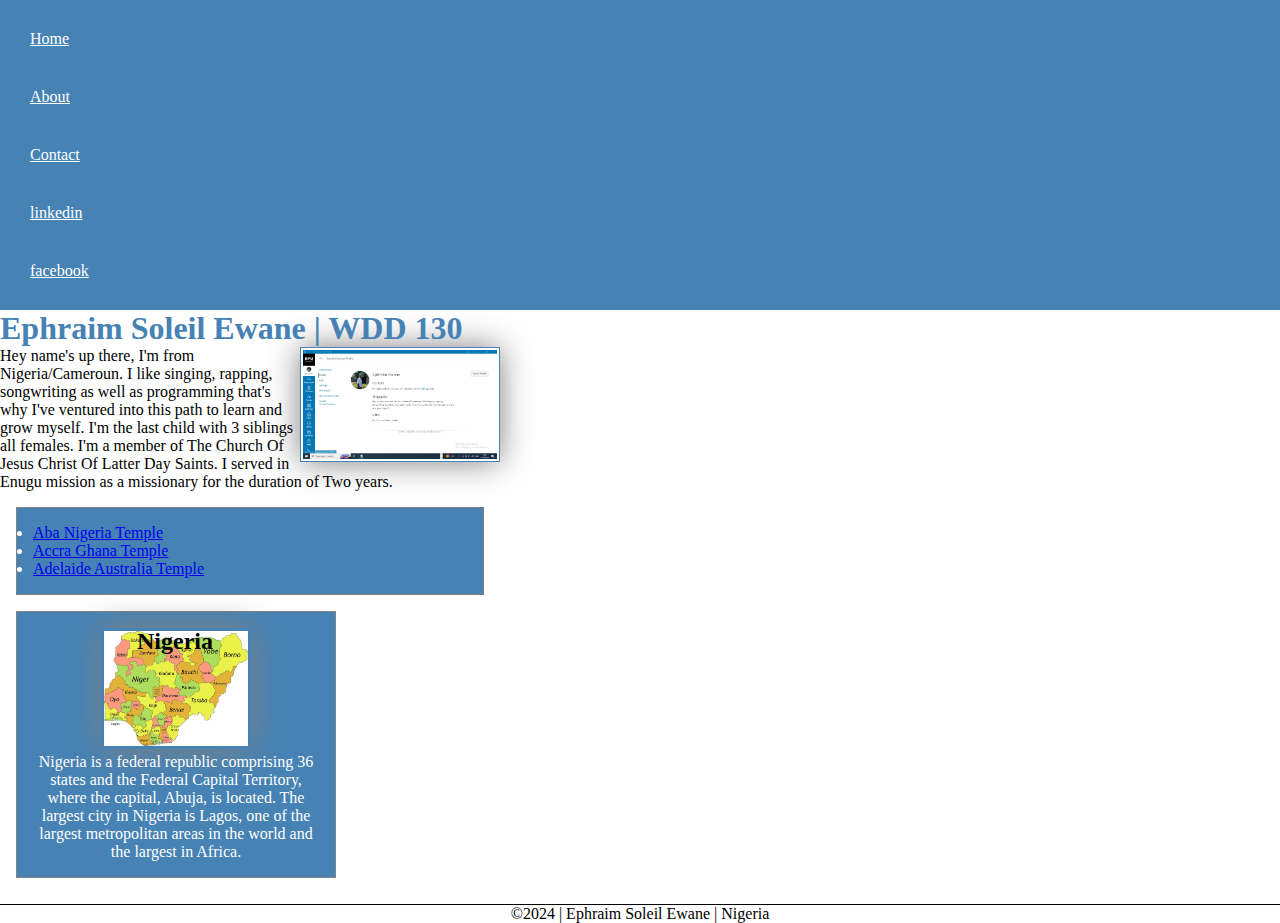
<file: index.html>
<!DOCTYPE html>
<html lang="en-US">
    <head>
        <meta charset="utf-8">
        <meta name="viewport" content="width=device-width, initial-scale=1">
        <title>Ephraim | WDD 130</title>
        <meta name="description" content="This page is an assignment given from from web development cass in brigham young university idaho. This page contains a bit of information about me, this could be known as my profile.">
        <meta name="author" content="Ephraim Soleil Ewane">
        <link rel="stylesheet" href="styles/styles.css">
    </head>
    <body>
        <header>
            <nav>
                <a href="index.html">Home</a>
                <a href="#">About</a>
                <a href="#">Contact</a>
                <a href=" https://linkedin.com">linkedin</a>
                <a href="https://facebook.com">facebook</a>
            </nav>
        </header>
        <main>
            <h1>Ephraim Soleil Ewane | WDD 130</h1>
            <img id="profile_pic" src="./images/profile.jpg" alt="my profile" width="200">
            <p>Hey name's up there, I'm from Nigeria/Cameroun. I like singing, rapping, songwriting as well as programming that's why I've ventured into this path to learn and grow myself. I'm the last child with 3 siblings all females. I'm a member of The Church Of Jesus Christ Of Latter Day Saints. I served in Enugu mission as a missionary for the duration of Two years.</p>

            <ul class="box">
                <li><a href="https://www.churchofjesuschrist.org/temples/details/aba-nigeria-temple?lang=eng" target="_blank">Aba Nigeria Temple</a></li>
                <li><a href="https://www.churchofjesuschrist.org/temples/details/accra-ghana-temple?lang=eng" target="_blank">Accra Ghana Temple</a></li>
                <li><a href="https://www.churchofjesuschrist.org/temples/details/adelaide-australia-temple?lang=eng" target="_blank">Adelaide Australia Temple</a></li>
            </ul>
        </main>

        <aside class="box ">
            <h2 id="state">Nigeria</h2>
            <img src="./images/nigeria.jpg" alt="Map of Nigeria">
            <p>Nigeria is a federal republic comprising 36 states and the Federal Capital Territory, where the capital, Abuja, is located. The largest city in Nigeria is Lagos, one of the largest metropolitan areas in the world and the largest in Africa.</p>
        </aside>
        <footer>
            <p>&copy;2024 | Ephraim Soleil Ewane  | Nigeria</p>
        </footer>
    </body>  
    <!--25 September-->
</html>
</file>
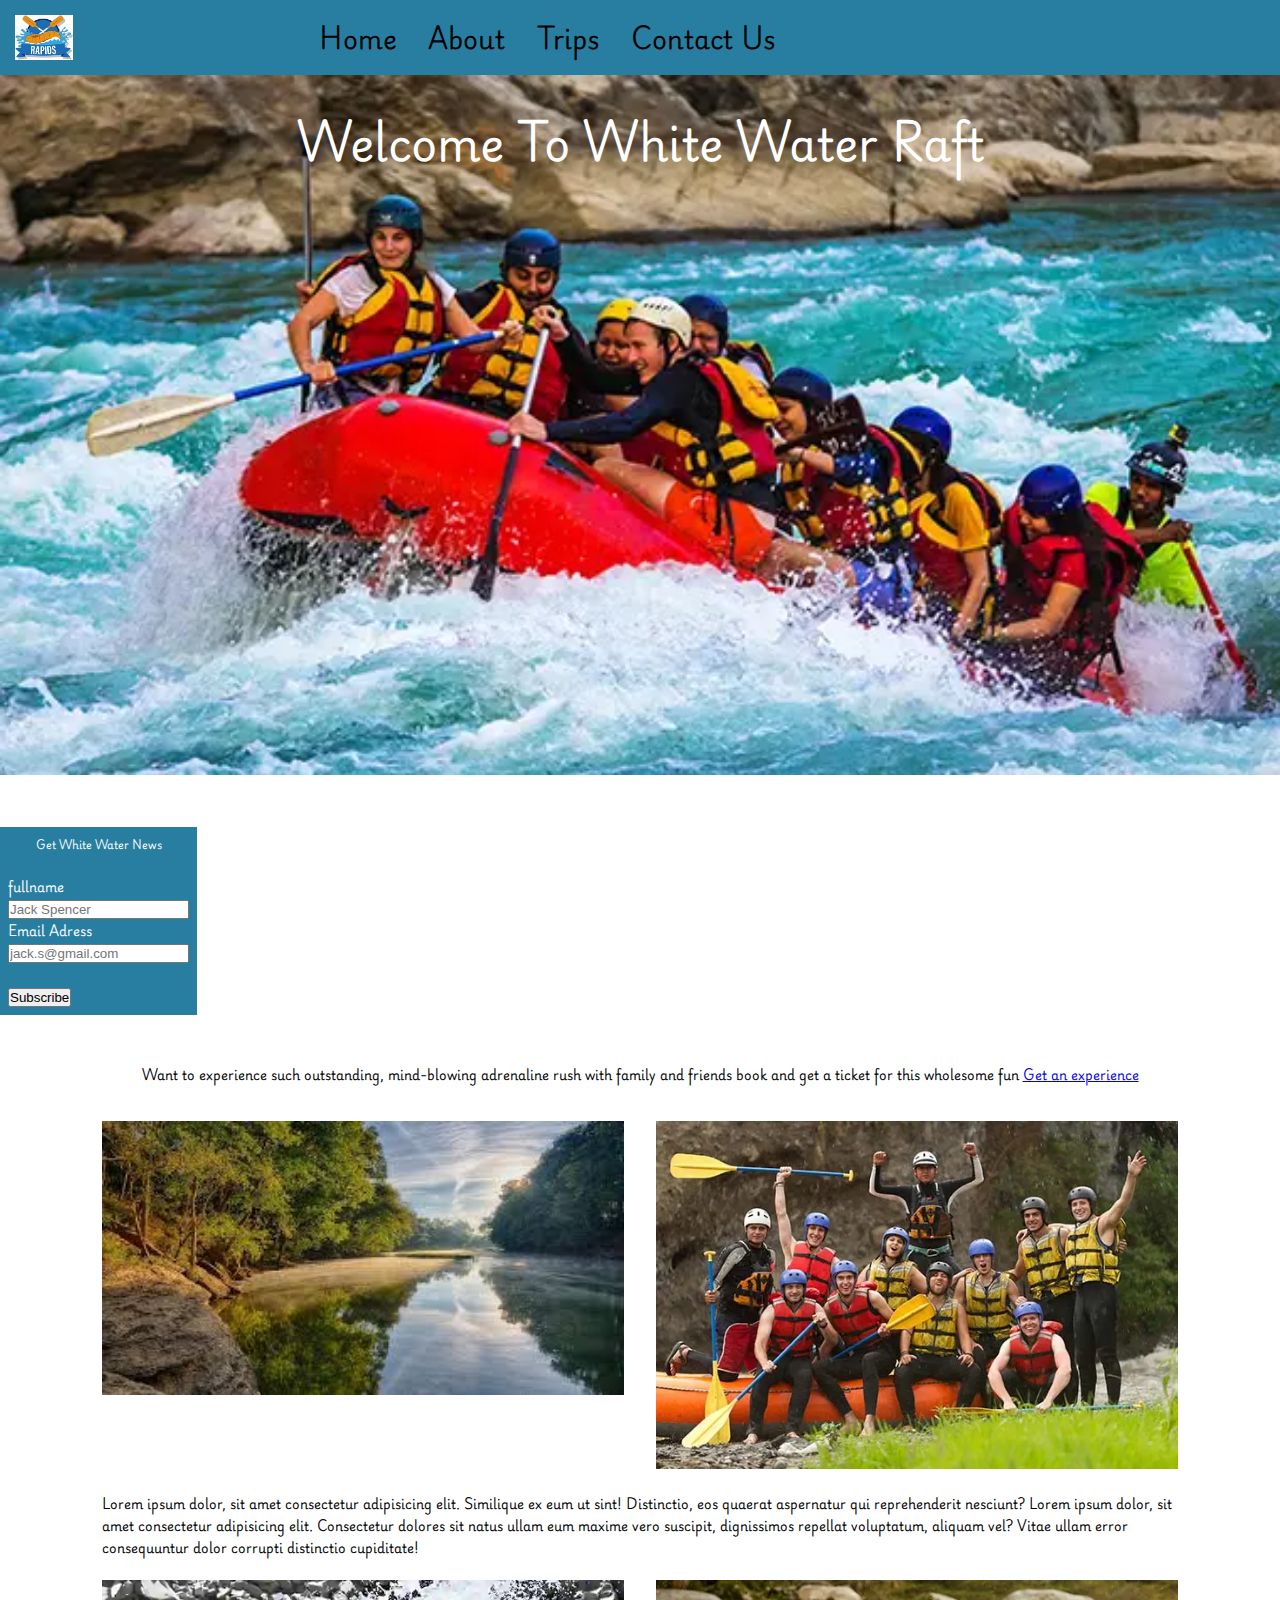
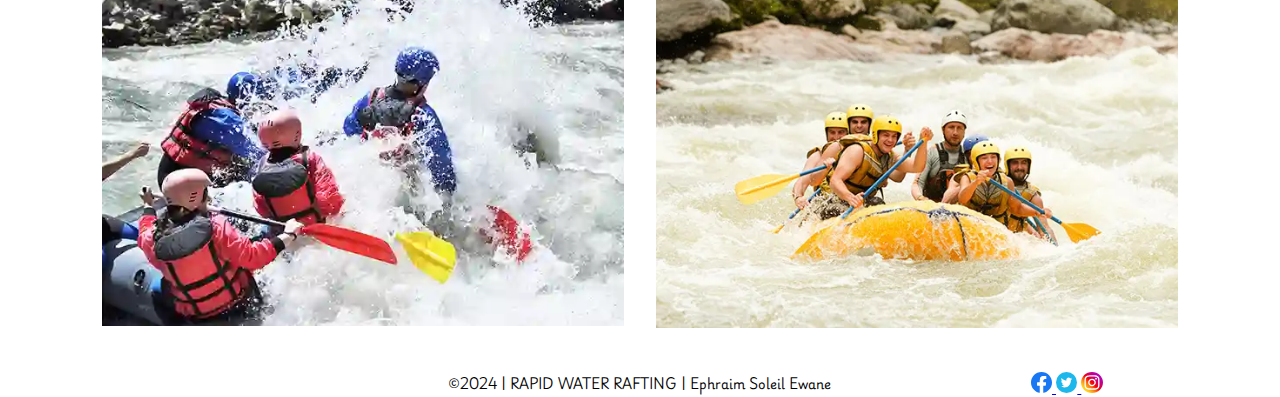
<file: wwr/index.html>
<!doctype html>
<html lang="en-US">
    <head>
        <meta charset="utf-8">
        <meta name="viewport" content="width=device-width, initial-scale=1">
        <title>Welcome To White Water Raff</title>
        <meta name="description" content="This is the home page of white water raft webpage">
        <link rel="preconnect" href="https://fonts.googleapis.com">
        <link rel="preconnect" href="https://fonts.gstatic.com" crossorigin>
        <link href="https://fonts.googleapis.com/css2?family=Playball&display=swap" rel="stylesheet">
        <link href="https://fonts.googleapis.com/css2?family=Playwrite+DE+Grund&display=swap" rel="stylesheet">
        <link rel="stylesheet" href="styles/rafting.css">
    </head>

    <body>
        <header>
            <img id="logo" src="./images/logo.jpeg" alt="company logo">
            <nav class="head_nav">
                <a href="index.html">Home</a>
                <a href="about.html">About</a>
                <a href="trips.html">Trips</a>
                <a href="contact.html">Contact Us</a>
            </nav>
        </header>
        <main>
            <div class="hero">
                <img src="./images/ad4.webp" alt="People rafting">
                <h1 id="home_message">Welcome To White Water Raft</h1>
            </div>

            <form id="home_form">
                <h5 id="news">Get White Water News</h5><br>
                <label for="fullname">fullname</label><br>
                <input type="text" id="fullname" name="fullname" placeholder="Jack Spencer"><br>
                <label for="email">Email Adress</label><br>
                <input type="text" id="email" name="email" placeholder="jack.s@gmail.com"><br><br>
                <input type="submit" value="Subscribe">
            </form>

            <p style="text-align: center;">Want to experience such outstanding, mind-blowing adrenaline rush with family and friends book and get a ticket for this wholesome fun <a href="trips.html">Get an experience</a></p>
            <br>
            <br>

            <div id="grid">
                <img id="g1" src="./images/ad1.jfif" alt="water raft">
                <img id="g2" src="./images/ad2.webp" alt="water raft">
                <p id="g3">Lorem ipsum dolor, sit amet consectetur adipisicing elit. Similique ex eum ut sint! Distinctio, eos quaerat aspernatur qui reprehenderit nesciunt? Lorem ipsum dolor, sit amet consectetur adipisicing elit. Consectetur dolores sit natus ullam eum maxime vero suscipit, dignissimos repellat voluptatum, aliquam vel? Vitae ullam error consequuntur dolor corrupti distinctio cupiditate!</p>
                <img id="g4" src="./images/ad3.webp" alt="water raft">
                <img id="g5" src="./images/ad5.webp" alt="water raft">
            </div>
        </main>
        

        <footer id="footer">
            <p class="footer_text">&copy;2024 | RAPID WATER RAFTING | Ephraim Soleil Ewane</p>
            <nav class="sociallinks">
                <a href="https://facebook.com">
                    <img src="images/facebook.svg" alt="Facebook">
                </a>
                <a href="https://twitter.com">
                    <img src="images/twitter.svg" alt="Twitter">
                </a>
                <a href="https://instagram.com">
                    <img src="images/instagram.svg" alt="Instagram">
                </a>
            </nav>
        </footer>
    </body>
</html>
</file>
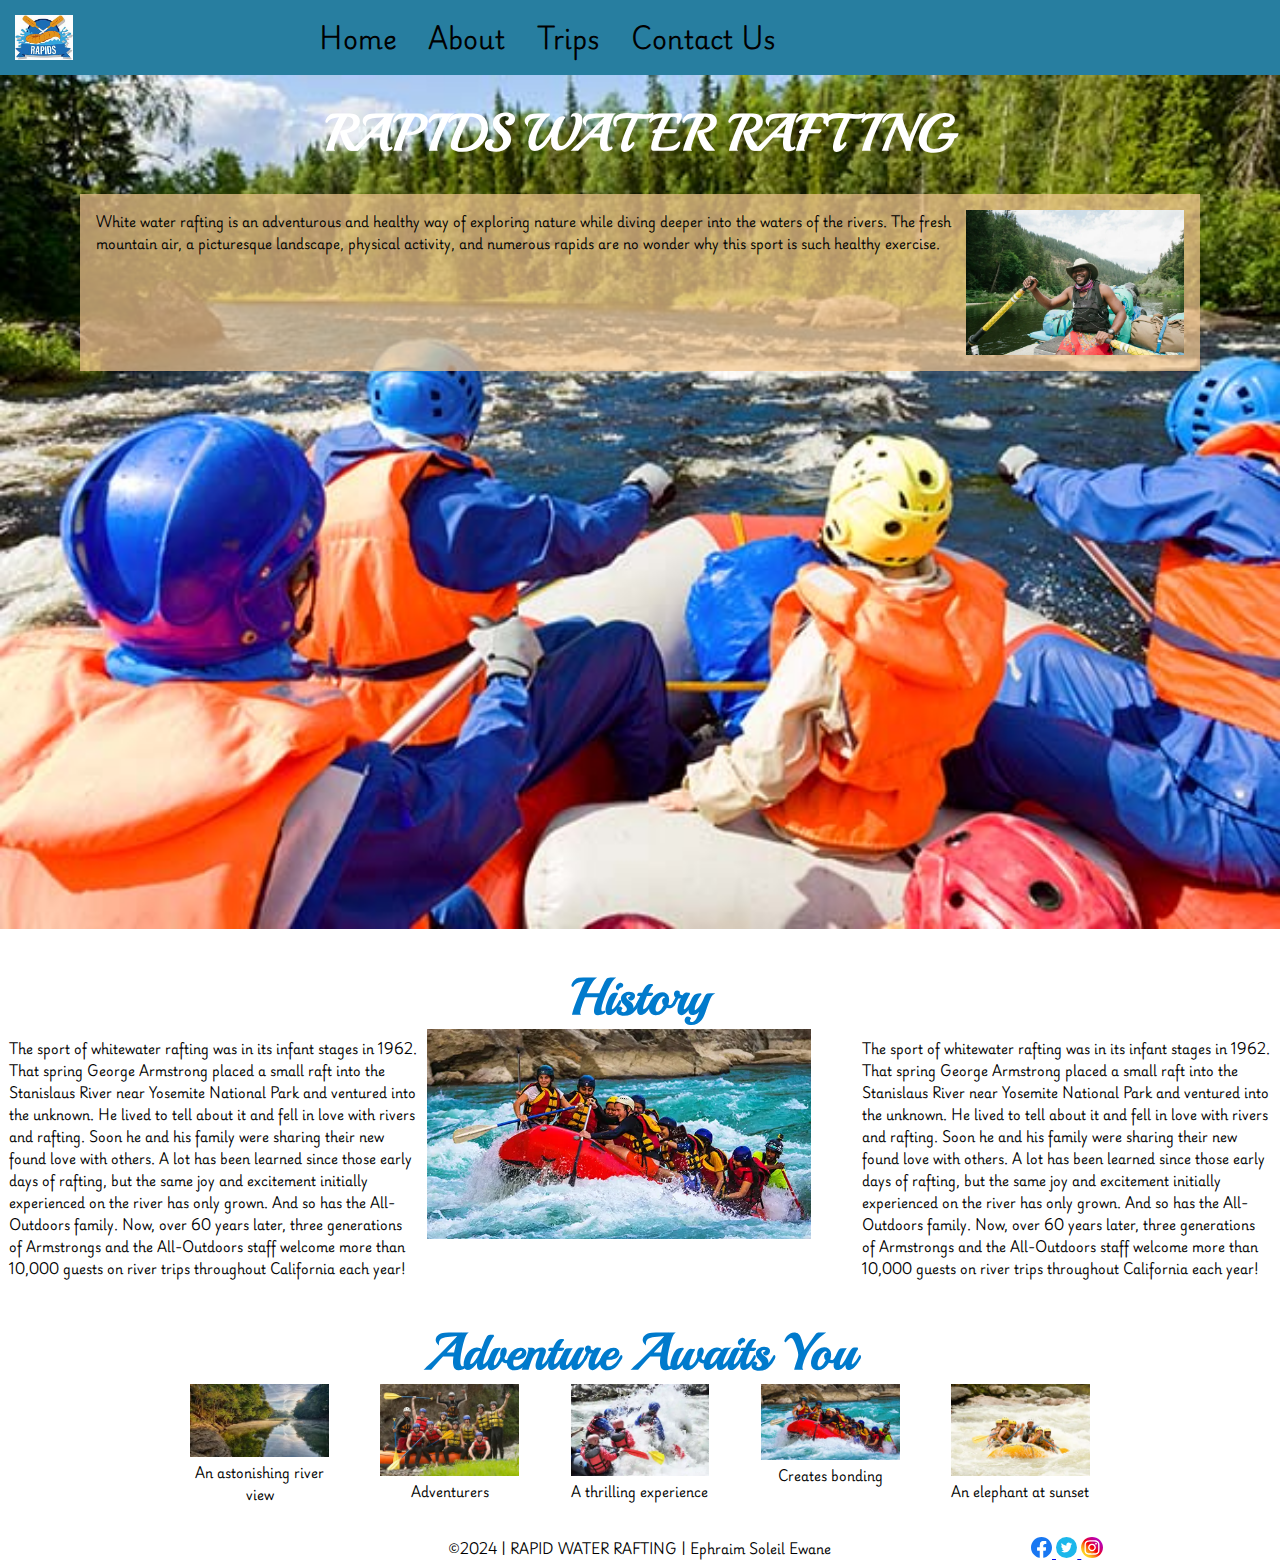
<file: wwr/about.html>
<!doctype html>
<html lang="en-US">
    <head>
        <meta charset="utf-8">
        <meta name="viewport" content="width=device-width, initial-scale=1">
        <title>White Water Rafting</title>
        <meta name="description" content="This highlights what page is about">
        <link rel="preconnect" href="https://fonts.googleapis.com">
        <link rel="preconnect" href="https://fonts.gstatic.com" crossorigin>
        <link href="https://fonts.googleapis.com/css2?family=Playball&display=swap" rel="stylesheet">
        <link href="https://fonts.googleapis.com/css2?family=Playwrite+DE+Grund&display=swap" rel="stylesheet">
        <link rel="stylesheet" href="styles/rafting.css">
    </head>

    <body>
        <header>
            <img id="logo" src="./images/logo.jpeg" alt="company logo">
            <nav class="head_nav">
                <a href="index.html">Home</a>
                <a href="about.html">About</a>
                <a href="trips.html">Trips</a>
                <a href="contact.html">Contact Us</a>
            </nav>
        </header>
        <main>
            <div class="hero">
                <img src="images/hero.jpg" alt="hero img">
                <h1 id="about_message">RAPIDS WATER RAFTING</h1>
                <article>
                    <img id="happy_client_pic" src="./images/happy_client.webp" alt="happy_client">
                    <p>White water rafting is an adventurous and healthy way of exploring nature while diving deeper into the waters of the rivers. The fresh mountain air, a picturesque landscape, physical activity, and numerous rapids are no wonder why this sport is such healthy exercise.</p>
                </article>
            </div>
        </main>
        <section id="history_section">
            <h2 class="item1">History</h2>
            <p class="item2">The sport of whitewater rafting was in its infant stages in 1962. That spring George Armstrong placed a small raft into the Stanislaus River near Yosemite National Park and ventured into the unknown. He lived to tell about it and fell in love with rivers and rafting.
            Soon he and his family were sharing their new found love with others. A lot has been learned since those early days of rafting, but the same joy and excitement initially experienced on the river has only grown. And so has the All-Outdoors family.  
            Now, over 60 years later, three generations of Armstrongs and the All-Outdoors staff welcome more than 10,000 guests on river trips throughout California each year!</p>
            <img class="item3" src="./images/ad4.webp" alt="image">
            <p class="item4">The sport of whitewater rafting was in its infant stages in 1962. That spring George Armstrong placed a small raft into the Stanislaus River near Yosemite National Park and ventured into the unknown. He lived to tell about it and fell in love with rivers and rafting.
                Soon he and his family were sharing their new found love with others. A lot has been learned since those early days of rafting, but the same joy and excitement initially experienced on the river has only grown. And so has the All-Outdoors family.  
                Now, over 60 years later, three generations of Armstrongs and the All-Outdoors staff welcome more than 10,000 guests on river trips throughout California each year!</p>

        </section>

        <section class="adventureimages">
            <h2 class="ad1">Adventure Awaits You</h2>
            <figure class="ad2">
                <img  src="./images/ad1.jfif" alt="adventurous image">
                <figcaption>An astonishing river view</figcaption>
              </figure>
    
              <figure class="ad3">
                <img  src="./images/ad2.webp" alt="adventurous image">
                <figcaption>Adventurers</figcaption>
              </figure>
    
              <figure class="ad4">
                <img src="./images/ad3.webp" alt="adventurous image">
                <figcaption>A thrilling experience</figcaption>
              </figure>
    
              <figure class="ad5">
                <img  src="./images/ad4.webp" alt="adventurous image">
                <figcaption>Creates bonding</figcaption>
              </figure>
    
              <figure class="ad6">
                <img  src="./images/ad5.webp" alt="adventurous image">
                <figcaption>An elephant at sunset</figcaption>
              </figure>
        </section>


       
        <footer>
            <p class="footer_text">&copy;2024 | RAPID WATER RAFTING | Ephraim Soleil Ewane</p>
            <nav class="sociallinks">
                <a href="https://facebook.com">
                    <img src="images/facebook.svg" alt="Facebook">
                </a>
                <a href="https://twitter.com">
                    <img src="images/twitter.svg" alt="Twitter">
                </a>
                <a href="https://instagram.com">
                    <img src="images/instagram.svg" alt="Instagram">
                </a>
            </nav>
        </footer>

    </body>
</html>
</file>
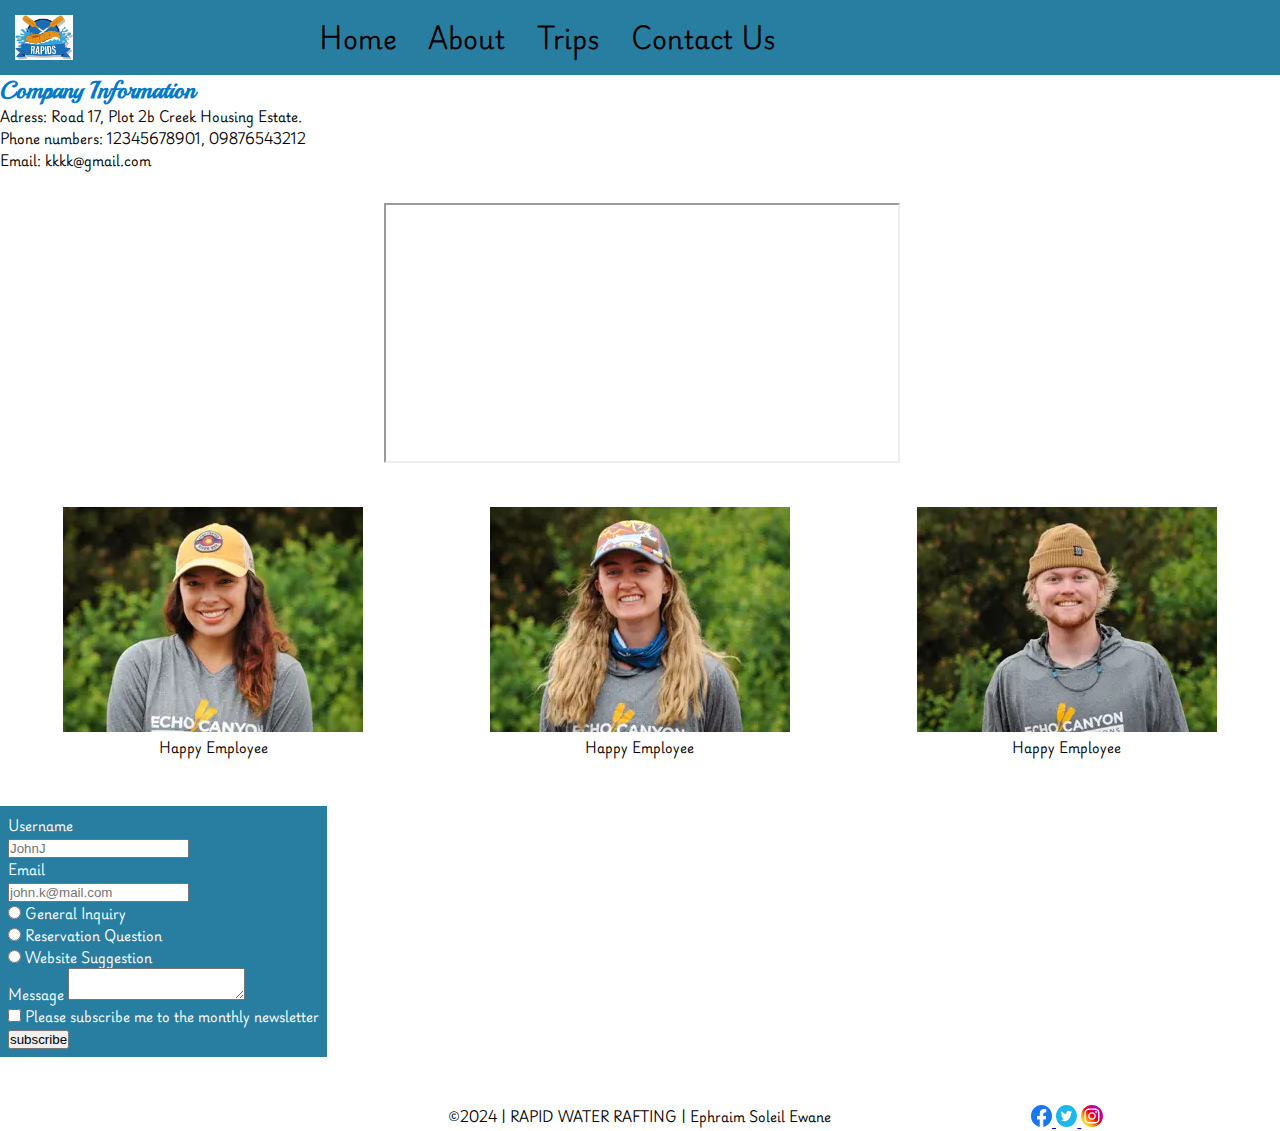
<file: wwr/contact.html>
<!doctype html>
<html lang="en-US">
    <head>
        <meta charset="utf-8">
        <meta name="viewport" content="width=device-width, initial-scale=1">
        <title>Contact White Water Raft</title>
        <meta name="description" content="This is a contact page of rapids water rafting">
        <link rel="preconnect" href="https://fonts.googleapis.com">
        <link rel="preconnect" href="https://fonts.gstatic.com" crossorigin>
        <link href="https://fonts.googleapis.com/css2?family=Playball&display=swap" rel="stylesheet">
        <link href="https://fonts.googleapis.com/css2?family=Playwrite+DE+Grund&display=swap" rel="stylesheet">
        <link rel="stylesheet" href="styles/rafting.css">
    </head>

    <body>
        <header>
            <img id="logo" src="./images/logo.jpeg" alt="company logo">
            <nav class="head_nav">
                <a href="index.html">Home</a>
                <a href="about.html">About</a>
                <a href="trips.html">Trips</a>
                <a href="contact.html">Contact Us</a>
            </nav>
        </header>
        <main>
            <h2>Company Information</h2>
            <p><strong>Adress:</strong> Road 17, Plot 2b Creek Housing Estate.</p>
            <p><strong>Phone numbers:</strong> 12345678901, 09876543212</p>
            <p><strong>Email:</strong> kkkk@gmail.com</p>
            <div id="frame_box">
            <iframe id="iframe" src="https://www.google.com/maps/embed?pb=!1m14!1m12!1m3!1d3975.7098163864553!2d7.054396788854986!3d4.819806600000027!2m3!1f0!2f0!3f0!3m2!1i1024!2i768!4f13.1!5e0!3m2!1sen!2sng!4v1729177624093!5m2!1sen!2sng"  allowfullscreen="" loading="lazy" referrerpolicy="no-referrer-when-downgrade"></iframe>
            </div>
        </main>

        <div id="emp">
            <figure>
                <img class="em" src="./images/em1.webp" alt="Happy Employee">
                <figcaption>Happy Employee</figcaption>
            </figure>
            <figure>
                <img class="em" src="./images/em.webp" alt="Happy Employee">
                <figcaption>Happy Employee</figcaption>
            </figure>
            <figure>
                <img class="em" src="./images/em2.webp" alt="Happy Employee">
                <figcaption>Happy Employee</figcaption>
            </figure>
        </div>
        <form>
            <label for="username">Username</label><br>
            <input type="text" id="username" name="username" placeholder="JohnJ"><br>

            <label for="email">Email</label><br>
            <input type="text" id="email" name="email" placeholder="john.k@mail.com"><br>

            <input type="radio" id="general_inquiry" name="purpose" value="General Inquiry">
            <label for="general_inquiry">General Inquiry</label><br>

            <input type="radio" id="reservation_question" name="purpose" value="Reservation Question">
            <label for="reservation_question">Reservation Question</label><br>

            <input type="radio" id="website_suggestion" name="purpose" value="Website Suggestion">
            <label for="website_suggestion">Website Suggestion</label><br>

            <label for="message">Message</label>
            <textarea 
            id="message" name="message"></textarea><br>

            <input type="checkbox" id="newsletter" name="newsletter">
            <label for="newsletter">Please subscribe me to the monthly newsletter</label><br>

            <input type="submit" value="subscribe">
        </form>

        <footer>
            <p class="footer_text">&copy;2024 | RAPID WATER RAFTING | Ephraim Soleil Ewane</p>
            <nav class="sociallinks">
                <a href="https://facebook.com">
                    <img src="images/facebook.svg" alt="Facebook">
                </a>
                <a href="https://twitter.com">
                    <img src="images/twitter.svg" alt="Twitter">
                </a>
                <a href="https://instagram.com">
                    <img src="images/instagram.svg" alt="Instagram">
                </a>
            </nav>
        </footer>

    </body>
</html>


<!--https://app.moqups.com/hX669KTc7U4VqF6Sdl1rW2oo6snzRuet/view/page/ad64222d5-->
</file>
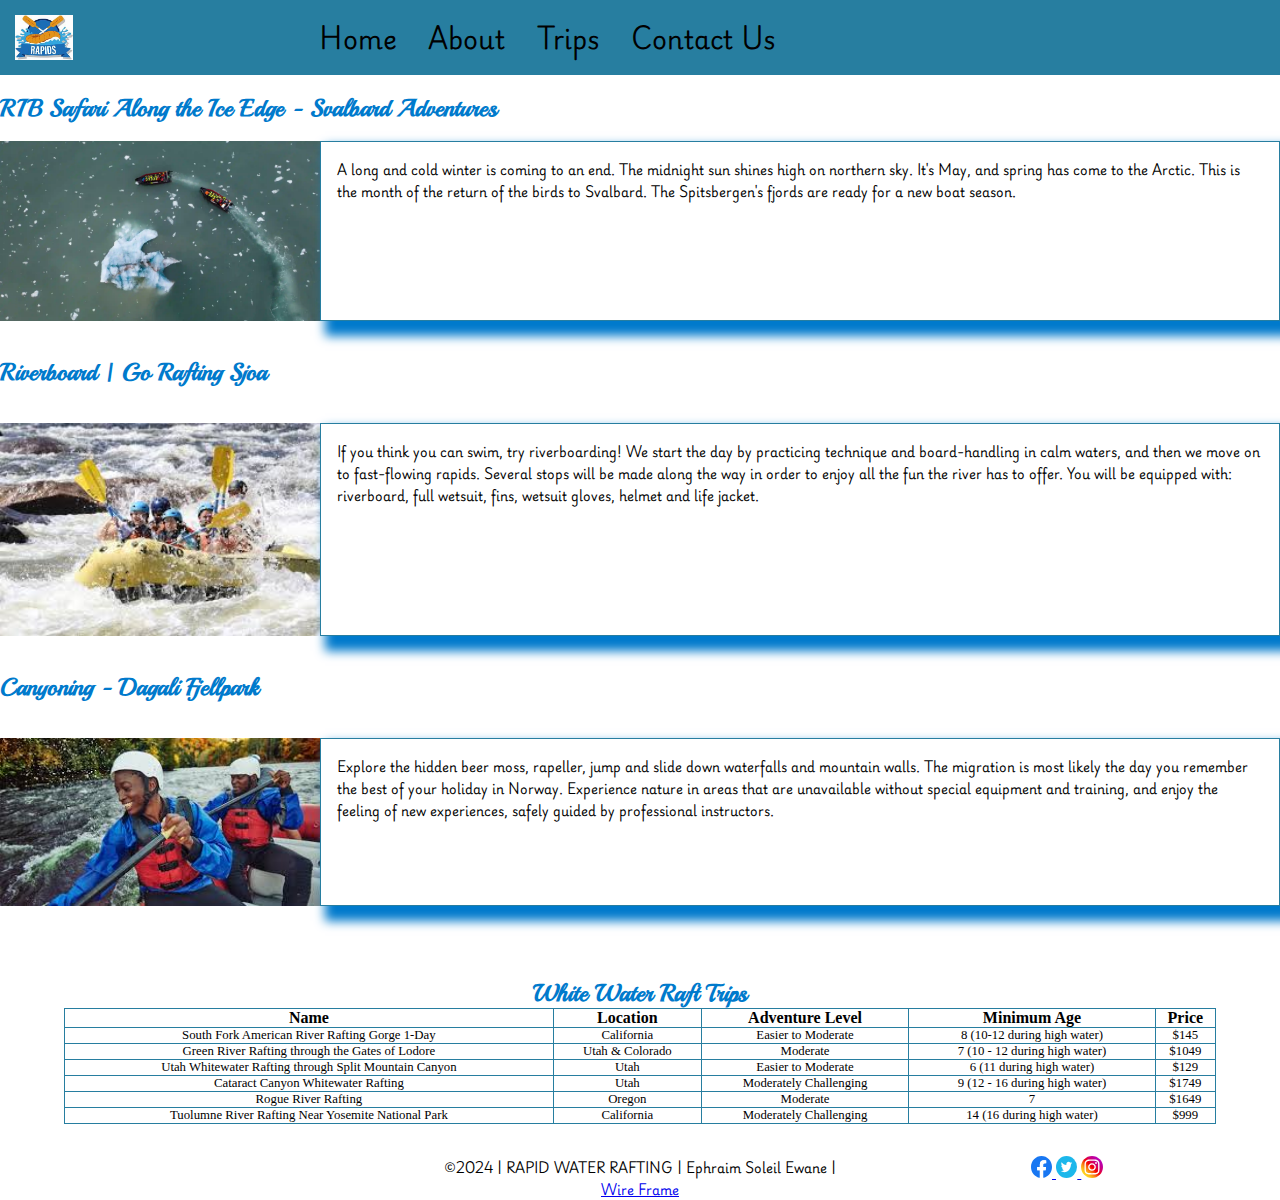
<file: wwr/trips.html>
<!doctype html>
<html lang="en-US">
    <head>
        <meta charset="utf-8">
        <meta name="viewport" content="width=device-width, initial-scale=1">
        <title> White Water Raft Trips</title>
        <meta name="description" content="white water raft trip details">
        <link rel="preconnect" href="https://fonts.googleapis.com">
        <link rel="preconnect" href="https://fonts.gstatic.com" crossorigin>
        <link href="https://fonts.googleapis.com/css2?family=Playball&display=swap" rel="stylesheet">
        <link href="https://fonts.googleapis.com/css2?family=Playwrite+DE+Grund&display=swap" rel="stylesheet">
        <link rel="stylesheet" href="styles/rafting.css">
    </head>

    <body>
        <header>
            <img id="logo" src="./images/logo.jpeg" alt="company logo">
            <nav class="head_nav">
                <a href="index.html">Home</a>
                <a href="about.html">About</a>
                <a href="trips.html">Trips</a>
                <a href="contact.html">Contact Us</a>
            </nav>
        </header>
        <main>
            <br>
            <div class="trip_des">
                <h2 class="head1">RIB Safari Along the Ice Edge - Svalbard Adventures</h2><br>
                <img class="img1" src="./images/g1.webp" alt="RIB Safari Along the Ice Edge - Svalbard Adventures">
                <p class="des1">A long and cold winter is coming to an end. The midnight sun shines high on northern sky. It's May, and spring has come to the Arctic. This is the month of the return of the birds to Svalbard. The Spitsbergen's fjords are ready for a new boat season.</p><br><br>

                <h2 class="head2">Riverboard | Go Rafting Sjoa</h2><br><br>
                <img class="img2" src="./images/g2.jfif" alt="Riverboard | Go Rafting Sjoa">
                <p class="des2">If you think you can swim, try riverboarding! We start the day by practicing technique and board-handling in calm waters, and then we move on to fast-flowing rapids. Several stops will be made along the way in order to enjoy all the fun the river has to offer. You will be equipped with: riverboard, full wetsuit, fins, wetsuit gloves, helmet and life jacket.</p><br><br>

                <h2 class="head3">Canyoning - Dagali Fjellpark</h2><br><br>
                <img class="img3" src="./images/g3.jfif" alt="Canyoning - Dagali Fjellpark">
                <p class="des3">Explore the hidden beer moss, rapeller, jump and slide down waterfalls and mountain walls. The migration is most likely the day you remember the best of your holiday in Norway. Experience nature in areas that are unavailable without special equipment and training, and enjoy the feeling of new experiences, safely guided by professional instructors.</p>
            </div>
            <br>
            <br>
            <br>
            <br>
            <table>
                <caption><h2>White Water Raft Trips</h2></caption>
                <thead>
                    <tr>
                        <th scope="col" style="width: max-content;">Name</th>
                        <th scope="col" style="width: max-content;">Location</th>
                        <th scope="col" style="width: max-content;">Adventure Level</th>
                        <th scope="col" style="width: max-content;">Minimum Age</th>
                        <th scope="col" style="width: max-content;">Price</th>
                    </tr>
                </thead>
                <tbody>
                    <tr>
                        <td>South Fork American River Rafting Gorge 1-Day</td>
                        <td>California</td>
                        <td>Easier to Moderate </td>
                        <td>8 (10-12 during high water)</td>
                        <td>$145</td>
                    </tr>
                    <tr>
                        <td>Green River Rafting through the Gates of Lodore</td>
                        <td>Utah & Colorado</td>
                        <td>Moderate </td>
                        <td>7 (10 - 12 during high water)</td>
                        <td>$1049</td>
                    </tr>
                    <tr>
                        <td>Utah Whitewater Rafting through Split Mountain Canyon</td>
                        <td>Utah</td>
                        <td>Easier to Moderate </td>
                        <td>6 (11 during high water)</td>
                        <td>$129</td>
                    </tr>
                    <tr>
                        <td>Cataract Canyon Whitewater Rafting</td>
                        <td>Utah</td>
                        <td>Moderately Challenging </td>
                        <td>9 (12 - 16 during high water)</td>
                        <td>$1749</td>
                    </tr>
                    <tr>
                        <td>Rogue River Rafting</td>
                        <td>Oregon</td>
                        <td>Moderate </td>
                        <td>7</td>
                        <td> $1649</td>
                    </tr>
                    <tr>
                        <td>Tuolumne River Rafting Near Yosemite National Park</td>
                        <td>California</td>
                        <td>Moderately Challenging </td>
                        <td>14 (16 during high water)</td>
                        <td>$999</td>
                    </tr>
                </tbody>
            </table>

        </main>
        <footer>
            <p class="footer_text">&copy;2024 | RAPID WATER RAFTING | Ephraim Soleil Ewane | <a href="https://app.moqups.com/uLd9avNCGM5xsPWx6VTutTqmmaWnoezt/view/page/ad64222d5">Wire Frame</a> </p>
            <nav class="sociallinks">
                <a href="https://facebook.com">
                    <img src="images/facebook.svg" alt="Facebook">
                </a>
                <a href="https://twitter.com">
                    <img src="images/twitter.svg" alt="Twitter">
                </a>
                <a href="https://instagram.com">
                    <img src="images/instagram.svg" alt="Instagram">
                </a>
            </nav>
        </footer>

    </body>
</html>


<!--https://app.moqups.com/hX669KTc7U4VqF6Sdl1rW2oo6snzRuet/view/page/ad64222d5-->
</file>
<file: styles/styles.css>
* {
  margin: 0;
  padding: 0;
  box-sizing: border-box;
}

main {
  max-width:fit-content;
}

nav {
    background-color: steelblue;
    padding: 10px;
    color:white;
}

nav a  {
    color: white;
    display: block;
    padding: 20px;
}

h1{
    color: steelblue;
}

img {
    
    width: 150px;
    height: auto;
    border: 1px solid steelblue;
    padding: 2px;
    box-shadow: 0 0 30px gray;
  }
  p {
    padding: 0;
  }

  main {
    width: 500px;
  }
 
  aside{
    width: 20em;
    text-align: center;
    position: relative;
  }

  main img{
    width: 200px;
    height: auto;
  }

  footer{
    margin-top: 2%;
    border-top: 1px solid black;
    text-align: center;
  }

  /*class selectors*/

  .box {
    margin: 1rem;
    padding: 1rem;
    background-color: steelblue;
    color: white;
    border: 1px solid gray;
  }
#profile_pic{
  float: right;
}

  #state {
    color: black;
    position:absolute;
    left: 120px;

  }
</file>
<file: wwr/styles/rafting.css>
*{
  margin: 0;
  padding: 0;
}
:root {
  --heading-font-family:"Playball";
  --normal-text-font: "Playwrite DE Grund";
  --secondary-color :#007acc;
  --primary-color :#277ea0;
  --accent1-colorn :  #f3c791b9;
  --accent2-color : #FFFFFF;
}

#logo {
  max-width: 20%;
  height:auto;
}

p{
  font-family: var(--normal-text-font);
  font-size: 1vw;
}

/*body { min-height: 100vh; }*/

/*body{
    font-family:
  font-optical-sizing: auto;
  font-weight: 400;
  font-style: normal;
}*/

.hero{
  position: relative;
}

.hero img{
  width: 100%;
  height: auto;
}

#about_message{
  position:absolute;
  color: var(--accent2-color );
  font-family: var(--heading-font-family);
  top:2vw;
  font-size: 4vw;
  margin-left: auto;
  margin-right: auto;
  left: 0;
  right: 0;
  text-align: center;
}

article{

  position:absolute;
  top: 3vw;
  padding:1rem;
  background-color: var(--accent1-colorn);
  margin: 5rem;
}

#happy_client_pic{
  width:20%;
  float:right;
}

h2  {
  font-family: var(--heading-font-family);
  color: var(--secondary-color);
}

.adventureimages img{
  width: 100%;
}


.head_nav a {
  text-decoration: none;
  font-family: var(--normal-text-font);
  font-size: 2vw;
  padding-left: 1rem;
  padding-right: 1rem;
  color: black;
}



/*flex and grind*/
header{
  display: grid;
  grid-template-columns: 0.3fr 1fr;
  background-color: var(--primary-color);
  padding: 15px;
}

.head_nav{
  display: flex;

}


/*for history*/

#history_section{
  display: grid;
  grid-template-columns:1fr 1fr 1fr;
  margin-top: 2rem;
}

.item1{
  grid-column: 1/4;
  grid-row: 1/2;
  text-align: center;
  font-size: 4vw;
}

.item2{
  grid-column: 1/2;
  grid-row:2/3; 
  padding: 2%;
}

.item3{
  grid-column: 2/3;
  grid-row:2/3; 
  width: 90%;
  height: auto;
  text-align: center;
}

.item4{
  grid-column: 3/4;
  grid-row:2/3; 
  padding: 2%;
}



/*for adventures*/
.adventureimages {
  display: grid;
  grid-template-columns: repeat(7, 1fr);
  column-gap: 4%;
  margin-top: 2rem;
}

figcaption{
  font-family: var(--normal-text-font);
  font-size: 1vw;
  text-align: center;
}

.ad1{
  grid-column: 1/8;
  grid-row: 1/2;
  text-align: center;
  font-size: 4vw;
}

.ad2{
  
  grid-column: 2/3;
  grid-row: 2/3;
}

.ad3{
  grid-column: 3/4;
  grid-row: 2/3;
}

.ad4{
  grid-column: 4/5;
  grid-row: 2/3;
}

.ad5{
  grid-column: 5/6;
  grid-row: 2/3;
}

.ad6{
  grid-column: 6/7;
  grid-row: 2/3;
}


/*for footer*/
footer{
  margin-top: 2rem;
  display: grid;
  grid-template-columns: 1fr 1fr 1fr;
}

.footer_text{
  grid-column: 2/3;
  text-align:center;
}

.sociallinks{
  grid-column: 3/4;
  text-align: center;
  text-decoration: none;
}

.sociallinks img{
  max-width:5%;
  height: auto;
}



/*Contact us*/
#frame_box{
  width: 40vw;
  height:20vw;
  margin: 2rem auto;

}
#iframe{
  width: inherit;
  height:inherit;
}

#emp{
  margin-top: 3rem;
  display: flex;
  justify-content: space-around;
}

.em{
 width: 100%;
 height: auto;
}

form{
  margin: 3rem 0;
  padding: 0.5rem;
  max-width: fit-content;
  font-family: var(--normal-text-font);
  font-size:1vw ;
  background-color: var(--primary-color);
  color: var(--accent2-color);
}



/*Home Page*/
/*after making div position relative*/
#home_message{
  position:absolute;
  color: var(--accent2-color );
  font-family: var(--normal-text-font);
  top:2vw;
  margin-left: auto;
  margin-right: auto;
  left: 0;
  right: 0;
  text-align: center;
  font-size: 3.5vw;
} 


#news{
  text-align: center;
}


#grid{
  display: grid;
  grid-template-columns: repeat(2,1fr);
  grid-gap:3%;
  padding-left: 8%;
  padding-right: 8%;
}

#grid img{
  width: 100%;
  height: auto;
}

#g1{
  grid-column: 1/2;
  grid-row: 1/2;
}

#g2{
  grid-column: 2/3;
  grid-row: 1/2;
}

#g3{
  grid-column: 1/3;
  grid-row: 2/3;
}

#g4{
  grid-column: 1/2;
  grid-row: 3/4;

}
#g5{
  grid-column: 2/3;
  grid-row: 3/4;
}

#footer{
  margin-top: 7vw;
}

.trip_des{
  display: grid;
  grid-template-columns: repeat(4,1fr);
}
.trip_des img{
  width: 100%;
  height: auto;
}
.head1{
  grid-column: 1/5;

  }

.img1{
    grid-column: 1/2;
  }
.des1{
  grid-column: 2/5;
  padding: 1rem;
}

.head2{
  grid-column: 1/5;
}
.img2{
  grid-column: 1/2;
}
.des2{
  grid-column: 2/5;
  padding: 1rem; 
}

.head3{
  grid-column: 1/5;
}
.img3{
  grid-column: 1/2;
}
.des3{
  grid-column: 2/5;
  padding: 1rem; 
}

table{
  margin-left: auto;
  margin-right: auto;
}

table,th,td{
  border-collapse: collapse;
  border: 1px solid var(--primary-color);
  text-align: center;
}
table{
  width:90%;
}
td{
  font-size: 1vw;
}

.des1,.des2,.des3{
  border: 1px solid var(--primary-color);
  box-shadow:10px 10px 10px 5px var(--secondary-color);
}
</file>
